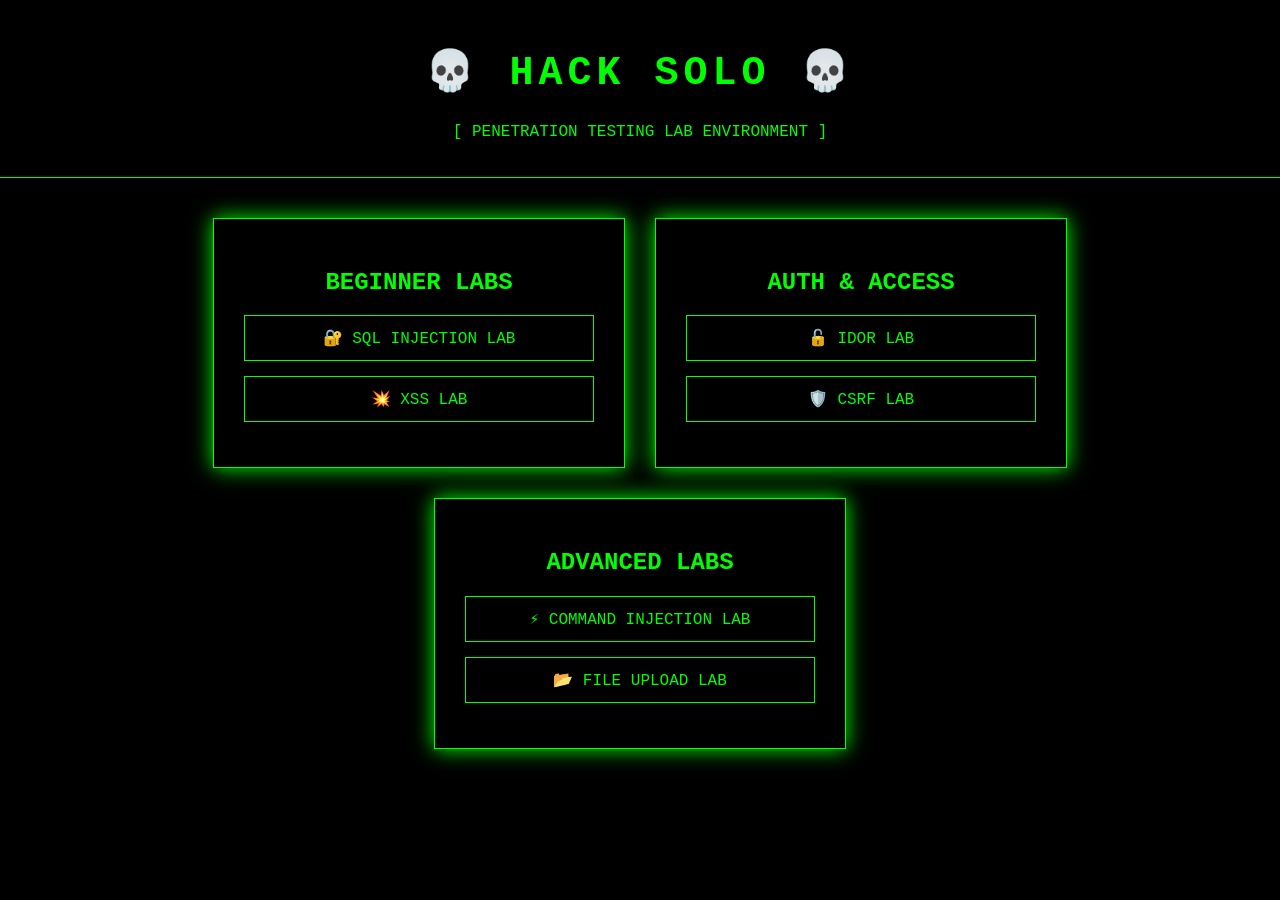
<file: templates/index.html>
<!DOCTYPE html>
<html lang="en">
<head>
<meta charset="UTF-8">
<title>SOLO / HACK SOLO LAB</title>

<style>
body {
    margin: 0;
    background: black;
    color: #00ff00;
    font-family: "Courier New", monospace;
}

/* Header */
.header {
    text-align: center;
    padding: 20px;
    border-bottom: 1px solid #00ff00;
}

.header h1 {
    font-size: 40px;
    letter-spacing: 5px;
}

/* container */
.container {
    display: flex;
    justify-content: center;
    align-items: flex-start;
    gap: 30px;
    flex-wrap: wrap;
    padding: 40px 20px;
}

/* card */
.card {
    border: 1px solid #00ff00;
    padding: 30px;
    width: 350px;
    text-align: center;
    box-shadow: 0 0 20px #00ff00;
}

/* links */
a {
    display: block;
    margin: 15px 0;
    padding: 12px;
    text-decoration: none;
    color: #00ff00;
    border: 1px solid #00ff00;
    transition: 0.3s;
}

a:hover {
    background: #00ff00;
    color: black;
    box-shadow: 0 0 15px #00ff00;
}

/* blink */
.blink {
    animation: blink 1s infinite;
}

@keyframes blink {
    50% { opacity: 0; }
}
</style>

</head>

<body>

<div class="header">
    <h1>💀 HACK SOLO 💀</h1>
    <p class="blink">[ PENETRATION TESTING LAB ENVIRONMENT ]</p>
</div>

<div class="container">

    <!-- BEGINNER LABS -->
    <div class="card">
        <h2>BEGINNER LABS</h2>
        <a href="/login">🔐 SQL INJECTION LAB</a>
        <a href="/xss">💥 XSS LAB</a>
    </div>

    <!-- AUTH & ACCESS -->
    <div class="card">
        <h2>AUTH & ACCESS</h2>
        <a href="/user/1">🔓 IDOR LAB</a>
        <a href="/change-email">🛡️ CSRF LAB </a>
    </div>

    <!-- ADVANCED LABS -->
    <div class="card">
        <h2>ADVANCED LABS</h2>
        <a href="/cmd">⚡ COMMAND INJECTION LAB</a>
        <a href="/upload">📂 FILE UPLOAD LAB</a>
    </div>

</div>

</body>
</html>
</file>
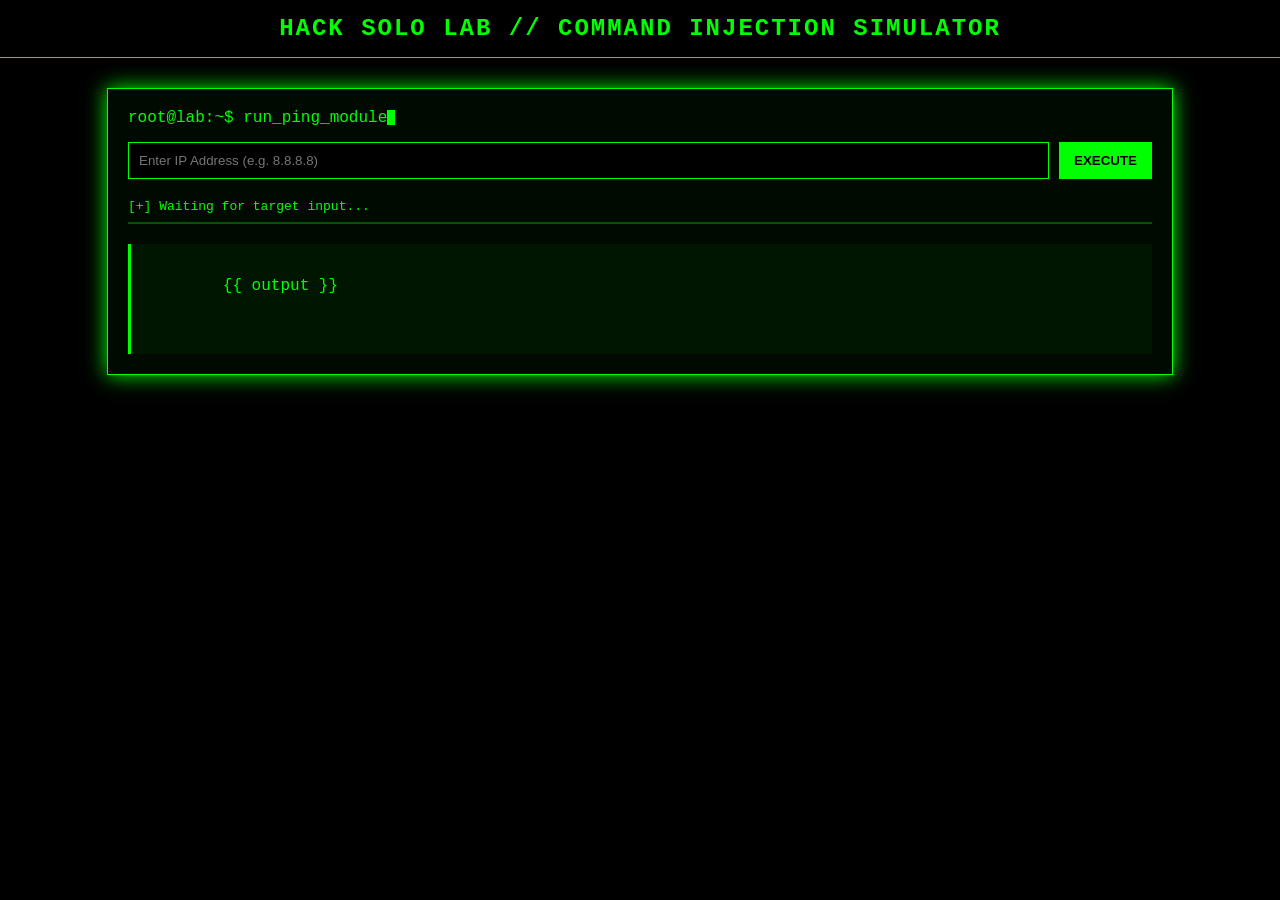
<file: templates/cmd_lab.html>
<!DOCTYPE html>
<html lang="en">
<head>
<meta charset="UTF-8">
<title>Command Injection Lab</title>

<style>
body {
    margin: 0;
    background: #000;
    color: #00ff00;
    font-family: "Courier New", monospace;
}

/* Header */
.header {
    text-align: center;
    padding: 15px;
    border-bottom: 1px solid #00ff00;
}

.header h2 {
    margin: 0;
    letter-spacing: 2px;
}

/* Terminal container */
.terminal {
    width: 80%;
    margin: 30px auto;
    padding: 20px;
    border: 1px solid #00ff00;
    box-shadow: 0 0 20px #00ff00;
    background: rgba(0, 255, 0, 0.04);
}

/* Prompt line */
.prompt {
    margin-bottom: 15px;
    color: #00ff00;
}

/* Form styling */
form {
    display: flex;
    gap: 10px;
    margin-bottom: 20px;
}

input[type="text"] {
    flex: 1;
    padding: 10px;
    background: black;
    border: 1px solid #00ff00;
    color: #00ff00;
    outline: none;
}

button {
    padding: 10px 15px;
    background: #00ff00;
    color: black;
    border: none;
    cursor: pointer;
    font-weight: bold;
}

button:hover {
    background: #00cc00;
}

/* Output box */
.output {
    margin-top: 20px;
    padding: 15px;
    border-left: 3px solid #00ff00;
    background: rgba(0, 255, 0, 0.05);
    min-height: 80px;
    white-space: pre-wrap;
}

/* blinking cursor */
.cursor {
    display: inline-block;
    width: 8px;
    height: 15px;
    background: #00ff00;
    animation: blink 1s infinite;
    vertical-align: middle;
}

@keyframes blink {
    50% { opacity: 0; }
}

/* status line */
.status {
    margin-top: 10px;
    color: #00ff00;
    font-size: 13px;
}
</style>
</head>

<body>

<div class="header">
    <h2>HACK SOLO LAB // COMMAND INJECTION SIMULATOR</h2>
</div>

<div class="terminal">

    <div class="prompt">
        root@lab:~$ run_ping_module<span class="cursor"></span>
    </div>

    <form method="POST">
        <input type="text" name="host" placeholder="Enter IP Address (e.g. 8.8.8.8)">
        <button type="submit">EXECUTE</button>
    </form>

    <div class="status">
        [+] Waiting for target input...
    </div>

    <hr style="border: 1px solid #00ff00; opacity: 0.3;">

    <div class="output">
        {{ output }}
    </div>

</div>

</body>
</html>
</file>
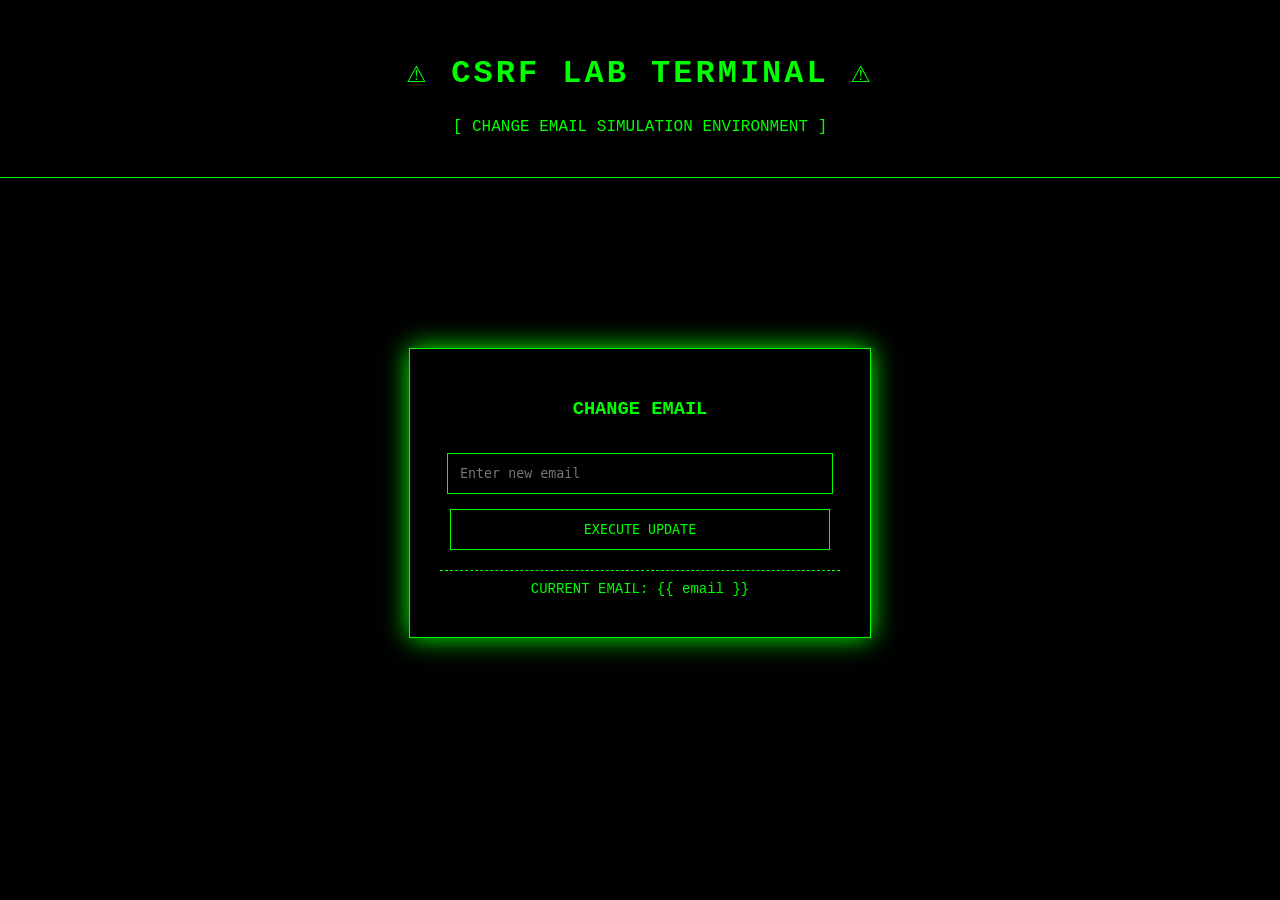
<file: templates/csrf_lab.html>
<!DOCTYPE html>
<html>
<head>
    <meta charset="UTF-8">
    <title>CSRF Lab</title>

    <style>
        body {
            margin: 0;
            background: black;
            color: #00ff00;
            font-family: "Courier New", monospace;
        }

        .header {
            text-align: center;
            padding: 25px;
            border-bottom: 1px solid #00ff00;
        }

        .header h2 {
            font-size: 32px;
            letter-spacing: 3px;
        }

        .container {
            display: flex;
            justify-content: center;
            align-items: center;
            height: 70vh;
        }

        .card {
            border: 1px solid #00ff00;
            padding: 30px;
            width: 400px;
            text-align: center;
            box-shadow: 0 0 25px #00ff00;
        }

        input {
            width: 90%;
            padding: 12px;
            margin: 15px 0;
            background: black;
            border: 1px solid #00ff00;
            color: #00ff00;
            font-family: monospace;
            outline: none;
        }

        button {
            width: 95%;
            padding: 12px;
            background: black;
            border: 1px solid #00ff00;
            color: #00ff00;
            cursor: pointer;
            transition: 0.3s;
            font-family: monospace;
        }

        button:hover {
            background: #00ff00;
            color: black;
            box-shadow: 0 0 15px #00ff00;
        }

        .status {
            margin-top: 20px;
            padding: 10px;
            border-top: 1px dashed #00ff00;
            font-size: 14px;
        }

        .blink {
            animation: blink 1s infinite;
        }

        @keyframes blink {
            50% { opacity: 0; }
        }
    </style>
</head>

<body>

<div class="header">
    <h2>⚠️ CSRF LAB TERMINAL ⚠️</h2>
    <p class="blink">[ CHANGE EMAIL SIMULATION ENVIRONMENT ]</p>
</div>

<div class="container">

    <div class="card">

        <h3>CHANGE EMAIL</h3>

        <form method="POST">
            <input type="email" name="email" placeholder="Enter new email">
            <button type="submit">EXECUTE UPDATE</button>
        </form>

        <div class="status">
            CURRENT EMAIL: {{ email }}
        </div>

    </div>

</div>

</body>
</html>
</file>
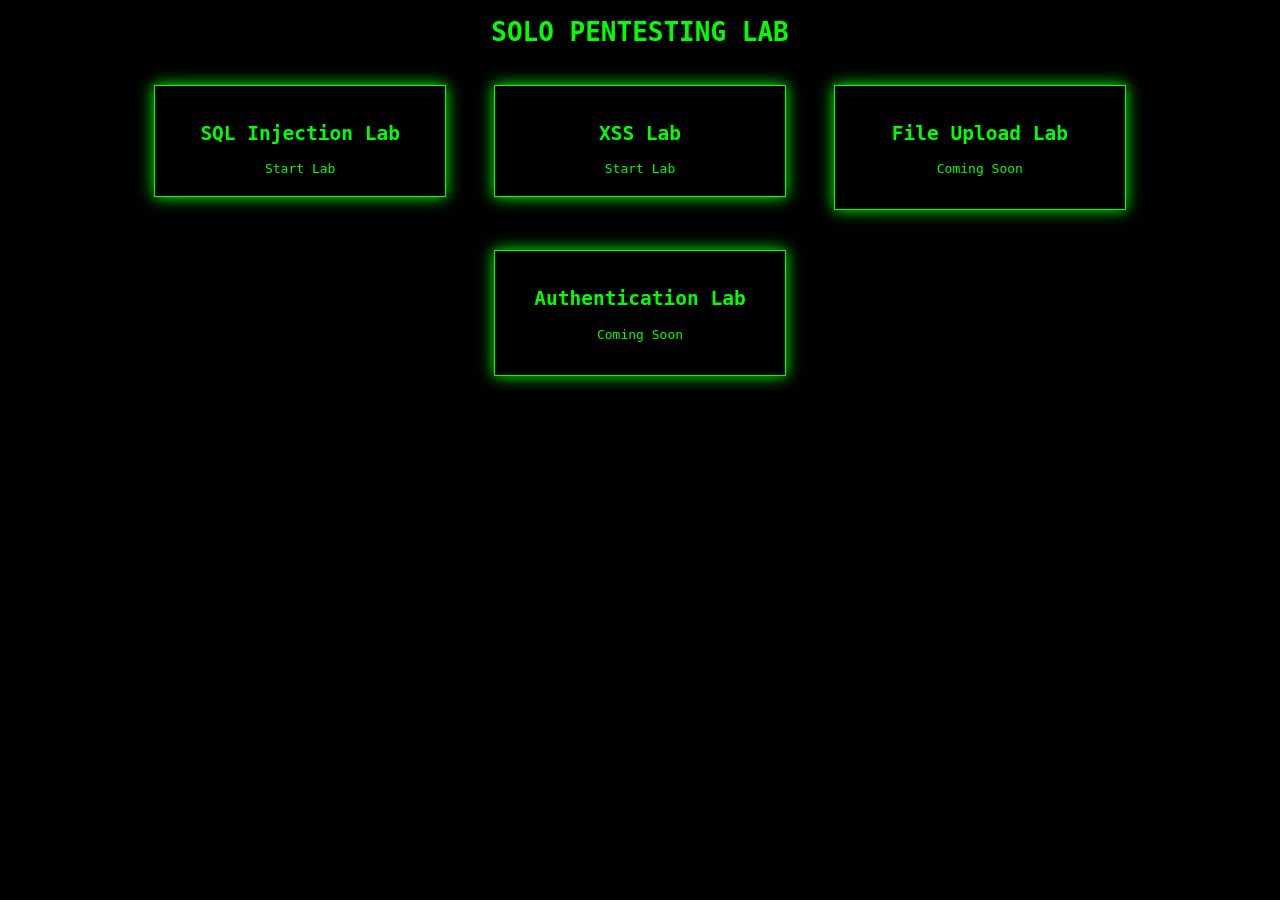
<file: templates/dashboard.html>
<!DOCTYPE html>
<html>
<head>
    <title>SOLO Pentesting Lab</title>

    <style>
        body{
            background:black;
            color:#00ff00;
            font-family:monospace;
            text-align:center;
        }

        .card{
            border:1px solid #00ff00;
            padding:20px;
            margin:20px;
            display:inline-block;
            width:250px;
            box-shadow:0 0 15px #00ff00;
        }

        a{
            color:#00ff00;
            text-decoration:none;
        }
    </style>

</head>
<body>

<h1>SOLO PENTESTING LAB</h1>

<div class="card">
    <h2>SQL Injection Lab</h2>
    <a href="/sqli">Start Lab</a>
</div>

<div class="card">
    <h2>XSS Lab</h2>
    <a href="/xss">Start Lab</a>
</div>

<div class="card">
    <h2>File Upload Lab</h2>
    <p>Coming Soon</p>
</div>

<div class="card">
    <h2>Authentication Lab</h2>
    <p>Coming Soon</p>
</div>

</body>
</html>
</file>
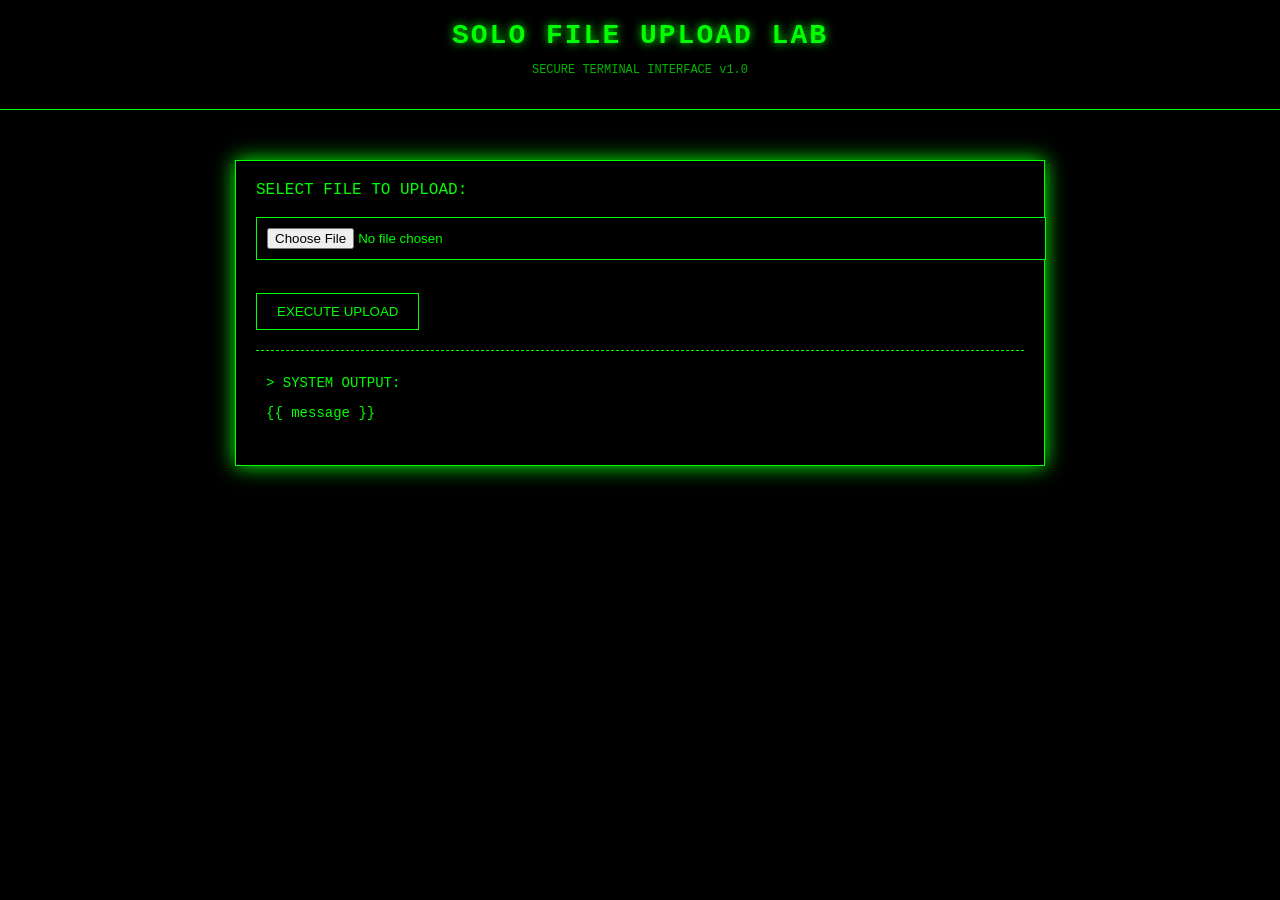
<file: templates/upload_lab.html>
<!DOCTYPE html>
<html lang="en">
<head>
<meta charset="UTF-8">
<title>SOLO / FILE UPLOAD LAB</title>

<style>
body {
    margin: 0;
    background: #000;
    color: #00ff00;
    font-family: "Courier New", monospace;
}

/* Top header */
.header {
    text-align: center;
    padding: 20px;
    border-bottom: 1px solid #00ff00;
}

.header h1 {
    margin: 0;
    font-size: 28px;
    letter-spacing: 2px;
    text-shadow: 0 0 10px #00ff00;
}

.header p {
    font-size: 12px;
    opacity: 0.7;
}

/* Main box */
.container {
    width: 60%;
    margin: 50px auto;
    padding: 20px;
    border: 1px solid #00ff00;
    box-shadow: 0 0 20px #00ff00;
}

/* Form */
input[type="file"] {
    background: #000;
    border: 1px solid #00ff00;
    color: #00ff00;
    padding: 10px;
    width: 100%;
}

button {
    margin-top: 15px;
    padding: 10px 20px;
    background: black;
    color: #00ff00;
    border: 1px solid #00ff00;
    cursor: pointer;
    transition: 0.3s;
}

button:hover {
    background: #00ff00;
    color: #000;
}

/* Output */
.output {
    margin-top: 20px;
    padding: 10px;
    border-top: 1px dashed #00ff00;
    font-size: 14px;
    min-height: 40px;
}

/* Blinking cursor effect */
.cursor {
    display: inline-block;
    width: 10px;
    background: #00ff00;
    animation: blink 1s infinite;
}

@keyframes blink {
    50% { opacity: 0; }
}
</style>
</head>

<body>

<div class="header">
    <h1>SOLO FILE UPLOAD LAB</h1>
    <p>SECURE TERMINAL INTERFACE v1.0</p>
</div>

<div class="container">

    <form method="POST" enctype="multipart/form-data">
        <label>SELECT FILE TO UPLOAD:</label><br><br>
        <input type="file" name="file"><br><br>

        <button type="submit">EXECUTE UPLOAD</button>
    </form>

    <div class="output">
        <p>> SYSTEM OUTPUT:</p>
        <p>{{ message }}<span class="cursor"></span></p>
    </div>

</div>

</body>
</html>
</file>
